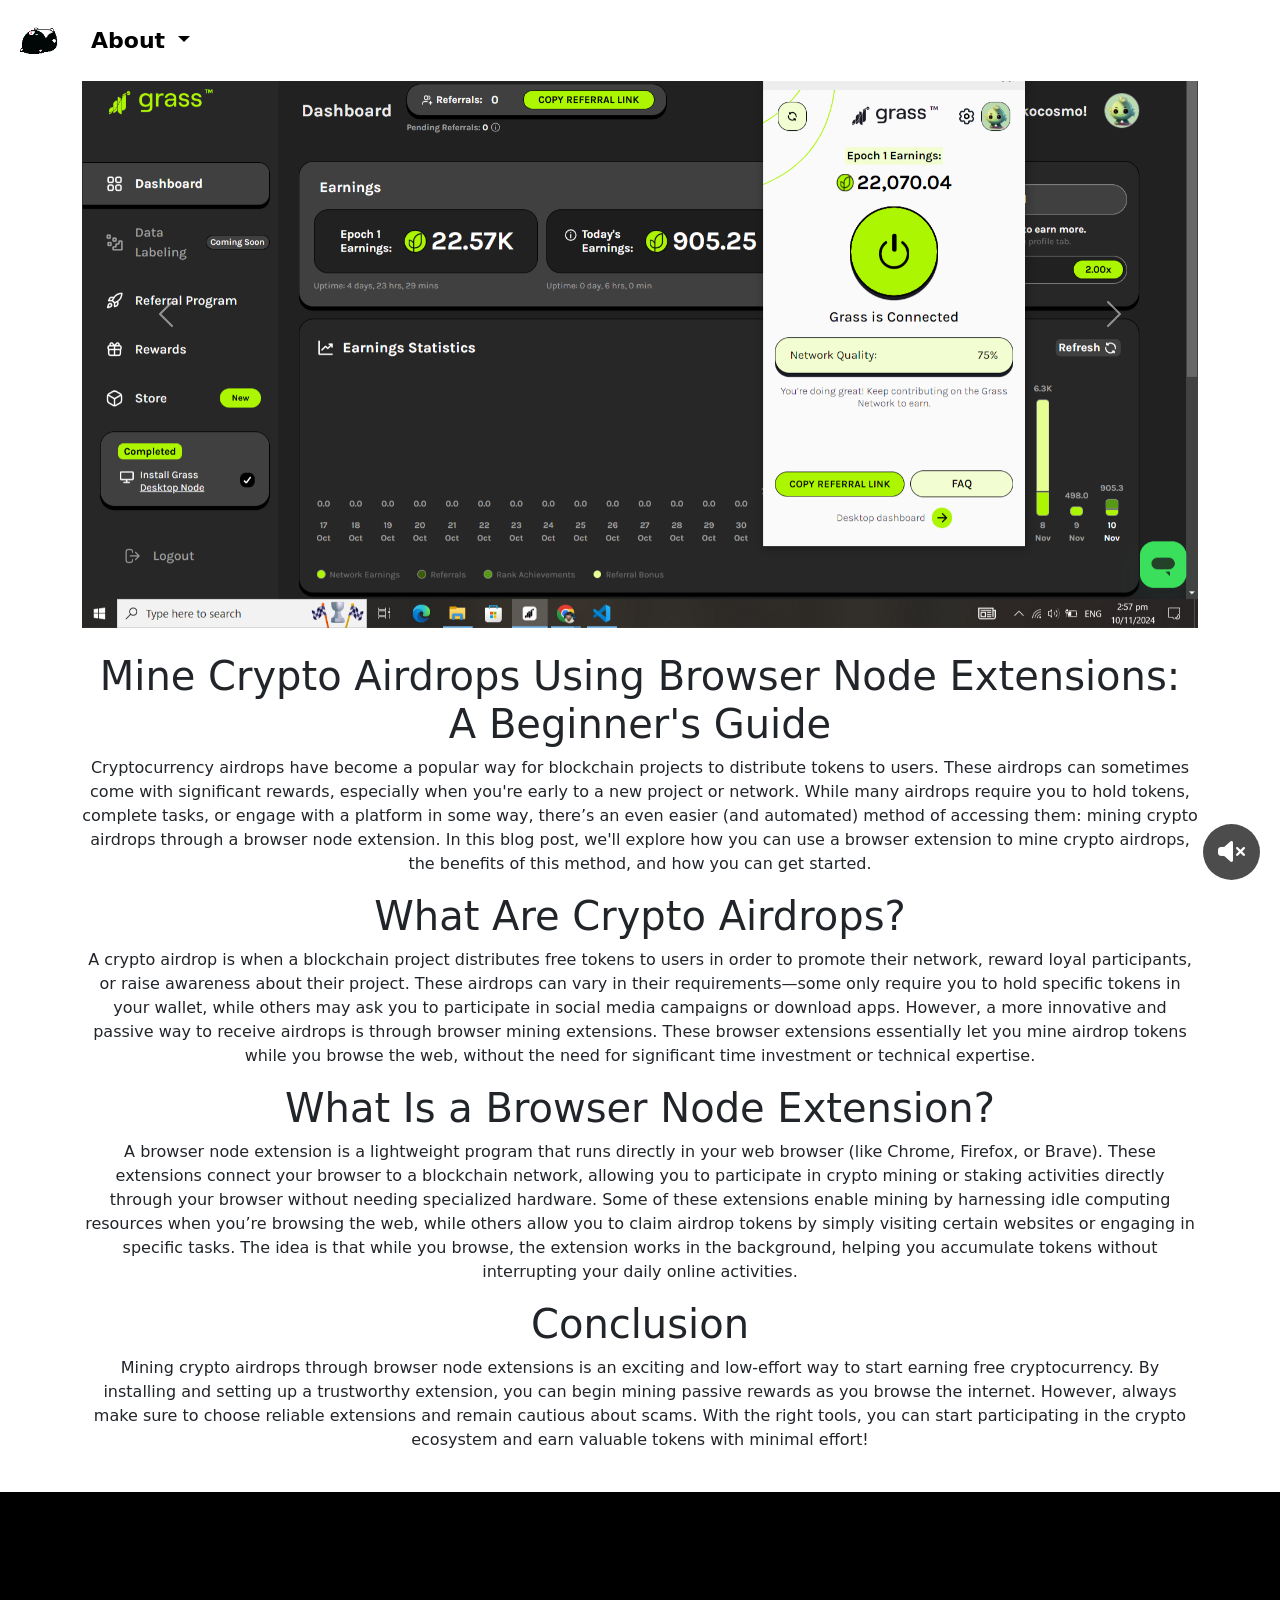
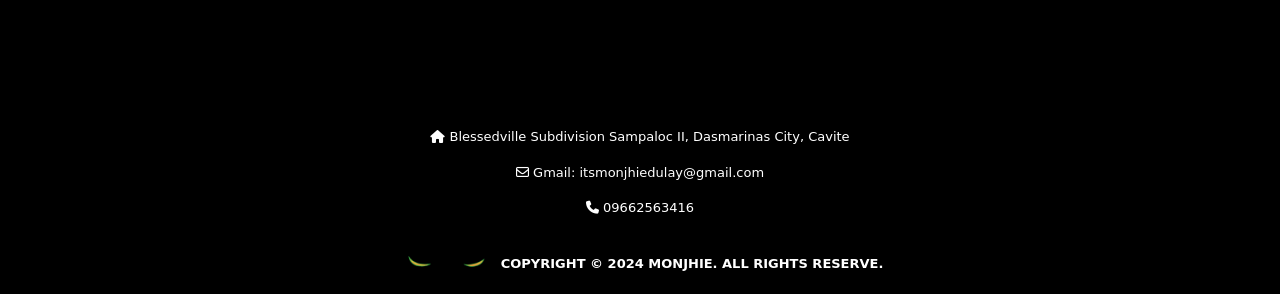
<file: ResponsivePersonalWebsite/myproject/blog/blog2.html>
<!DOCTYPE html>
<html lang="en">
<head>
    <meta charset="UTF-8">
    <meta name="viewport" content="width=device-width, initial-scale=1.0">
    <link href="https://cdn.jsdelivr.net/npm/bootstrap@5.3.3/dist/css/bootstrap.min.css" rel="stylesheet" integrity="sha384-QWTKZyjpPEjISv5WaRU9OFeRpok6YctnYmDr5pNlyT2bRjXh0JMhjY6hW+ALEwIH" crossorigin="anonymous">
    <link rel ="stylesheet" href="../../style.css">

    <link rel="preconnect" href="https://fonts.googleapis.com">
    <link rel="preconnect" href="https://fonts.gstatic.com" crossorigin>
    <link href="https://fonts.googleapis.com/css2?family=Playfair+Display:ital,wght@0,400..900;1,400..900&display=swap" rel="stylesheet">

    <link rel="icon" type="image/x-icon" href="../../img/cat pixel.gif">

    <link rel ="stylesheet" href="https://cdnjs.cloudflare.com/ajax/libs/font-awesome/6.6.0/css/all.min.css">


    <title>Monjhie's Blog 2</title>
</head>

<header>

  <nav class="navbar fixed-top navbar-expand-lg">
    <div class="container-fluid">
      <a class="navbar-brand" href="../../index.html">
        <img src="../../img/cat pixel.gif" height="55" width="55" alt="Bootstrap" width="30" height="24">
      </a>
      <button class="navbar-toggler" type="button" data-bs-toggle="collapse" data-bs-target="#navbarSupportedContent" aria-controls="navbarSupportedContent" aria-expanded="false" aria-label="Toggle navigation">
        <span class="navbar-toggler-icon"></span>
      </button>
      <div class="collapse navbar-collapse" id="navbarSupportedContent">
        <ul class="navbar-nav me-auto mb-2 mb-lg-0">
          <li class="nav-item dropdown">
            <a class="nav-link fw-bolder dropdown-toggle" href="#" role="button" data-bs-toggle="dropdown" aria-expanded="false">
              About
            </a>
            <ul class="dropdown-menu">
              <li><a class="dropdown-item" href="../../index.html#about">About me</a></li>
              <li><a class="dropdown-item" href="../../index.html#portfolio">Portfolio</a></li>
              <li><a class="dropdown-item" href="../../index.html#blog">Blog</a></li>
              <li><a class="dropdown-item" href="../../index.html#resume">Resume</a></li>
              <li><hr class="dropdown-divider bg-danger"></li>
              <li><a class="dropdown-item" href="../../index.html#contact">Contact</a></li>
              <li><a class="dropdown-item" href="../../index.html#socmed">Social Media</a></li>
            </ul>
          </li>
        </ul>
      </div>
    </div>
  </nav>

  <audio id="audio" loop>
    <source src="../../music/Airtime.mp3" type="audio/mp3">
  </audio>

    <!-- Mute/Unmute button -->
    <button id="mute-btn" class="mute-btn" onclick="toggleMute()"><i class="fa-solid fa-volume-xmark"></i></button>

    <div class="container">
    
      <div id="carouselExampleAutoplaying" class="carousel slide" data-bs-ride="carousel">
        <div class="carousel-inner">
          <div class="carousel-item active">
            <img src="../../img/blog2content.png" class="d-block w-100" alt="...">
          </div>
          <div class="carousel-item">
            <img src="../../img/blog2content2.png" class="d-block w-100" alt="...">
          </div>
          <div class="carousel-item">
            <img src="../../img/blog2content3.png" class="d-block w-100" alt="...">
          </div>
        </div>
        <button class="carousel-control-prev" type="button" data-bs-target="#carouselExampleAutoplaying" data-bs-slide="prev">
          <span class="carousel-control-prev-icon" aria-hidden="true"></span>
          <span class="visually-hidden">Previous</span>
        </button>
        <button class="carousel-control-next" type="button" data-bs-target="#carouselExampleAutoplaying" data-bs-slide="next">
          <span class="carousel-control-next-icon" aria-hidden="true"></span>
          <span class="visually-hidden">Next</span>
        </button>
      </div>
  
    </div>

</header>

<body>

    <div class="container text-center">
      <div class="row">
        <div class="col">
          <br>
          <h1>Mine Crypto Airdrops Using Browser Node Extensions: <br> A Beginner's Guide </h1>
          <p>Cryptocurrency airdrops have become a popular way for blockchain projects to distribute tokens to users. These airdrops can sometimes come with significant rewards, especially when you're early to a new project or network. While many airdrops require you to hold tokens, complete tasks, or engage with a platform in some way, there’s an even easier (and automated) method of accessing them: mining crypto airdrops through a browser node extension.
            In this blog post, we'll explore how you can use a browser extension to mine crypto airdrops, the benefits of this method, and how you can get started.</p>
          </h1>
          <h1>What Are Crypto Airdrops?</h1>
          <p>A crypto airdrop is when a blockchain project distributes free tokens to users in order to promote their network, reward loyal participants, or raise awareness about their project. These airdrops can vary in their requirements—some only require you to hold specific tokens in your wallet, while others may ask you to participate in social media campaigns or download apps.
            However, a more innovative and passive way to receive airdrops is through browser mining extensions. These browser extensions essentially let you mine airdrop tokens while you browse the web, without the need for significant time investment or technical expertise.</p>
          <h1>What Is a Browser Node Extension?</h1>
          <p>A browser node extension is a lightweight program that runs directly in your web browser (like Chrome, Firefox, or Brave). These extensions connect your browser to a blockchain network, allowing you to participate in crypto mining or staking activities directly through your browser without needing specialized hardware.
            Some of these extensions enable mining by harnessing idle computing resources when you’re browsing the web, while others allow you to claim airdrop tokens by simply visiting certain websites or engaging in specific tasks. The idea is that while you browse, the extension works in the background, helping you accumulate tokens without interrupting your daily online activities.</p>
          <h1>Conclusion</h1>
          <p>Mining crypto airdrops through browser node extensions is an exciting and low-effort way to start earning free cryptocurrency. By installing and setting up a trustworthy extension, you can begin mining passive rewards as you browse the internet. However, always make sure to choose reliable extensions and remain cautious about scams. With the right tools, you can start participating in the crypto ecosystem and earn valuable tokens with minimal effort!</p>
          <br>
        </div>
      </div>
    </div>
</body>

    <footer>

      <div class="container text-center">
        <div class="row">
          <div class="col">
            <div class="googleMap">
            <iframe src="https://www.google.com/maps/embed?pb=!1m18!1m12!1m3!1d3866.803252853497!2d120.96783047491725!3d14.264693436182807!2m3!1f0!2f0!3f0!3m2!1i1024!2i768!4f13.1!3m3!1m2!1s0x33bd7e140a9c1403%3A0x101a183be4b61dda!2sBlessed%20Ville%20Subdivision%2C%20Aguinaldo%20Hwy%2C%20Dasmari%C3%B1as%2C%20Cavite!5e0!3m2!1sen!2sph!4v1731178874262!5m2!1sen!2sph" id="googleMap" width="600" height="450" style="border:0;" allowfullscreen="" loading="lazy" referrerpolicy="no-referrer-when-downgrade"></iframe>
            <p><i class="fa-solid fa-house"></i> Blessedville Subdivision Sampaloc II, Dasmarinas City, Cavite</p>
            <p><i class="fa-regular fa-envelope"></i> Gmail: itsmonjhiedulay@gmail.com</p>
            <p><i class="fa-solid fa-phone"></i> 09662563416</p>
            </div>
          </div>
        </div>
      </div>
    
      <div class="container text-center">
        <div class="row">
          <div class="col">
              <img src="../../img/caeteye.gif" alt="" id="cateye">
              <b>COPYRIGHT © 2024 MONJHIE. ALL RIGHTS RESERVE.</b>
          </div>
        </div>
      </div>
        
    </footer>

  <script src="../../myScript.js"></script>
  <script src="https://cdn.jsdelivr.net/npm/bootstrap@5.3.3/dist/js/bootstrap.bundle.min.js" integrity="sha384-YvpcrYf0tY3lHB60NNkmXc5s9fDVZLESaAA55NDzOxhy9GkcIdslK1eN7N6jIeHz" crossorigin="anonymous"></script>
  </body>
</file>
<file: ResponsivePersonalWebsite/style.css>
*{
    padding: 0;
    margin: 0;
    box-sizing: border-box;
    max-width: 106%;
    scroll-behavior: smooth;
}

.navbar {
    background-color: white;
}

.navbar-brand {
    font-size: 25px;
	font-weight: 900;
	color: black;
}

.nav-link {
    color: black;
    font-size: 22px;
}

.dropdown-menu {
    background-color: black;
}

.dropdown-item {
    color: white;
    transition: color .3s ease-in-out, box-shadow .3s ease-in-out;
}

.hero {
    margin-top: 50px;
}

video {
    width: 100%;
    height: auto;
    box-shadow: 2px 2px 10px black;
}

.owner {
    text-decoration: none;
}

.tag {
    opacity: 0;
    transform: translate(0, 10vh);
    transition: all 1s;
}
  
.tag.visible {
    opacity: 1;
    transform: translate(0, 0);
}

#myBtn {
    display: none;
    position: fixed;
    bottom: 20px;
    right: 30px;
    z-index: 99;
    font-size: 18px;
    border: none;
    outline: none;
    background-color: darkslategray;
    color: white;
    cursor: pointer;
    padding: 15px;
    border-radius: 50px;
    width: 60px;
    box-shadow: 2px 2px 10px black;
  }
  
  #myBtn:hover {
    background-color: #555;
  }

.profilepic {
    border-radius: 300px;
    border-style: solid;
    border-width: 3px;
    border-color: black;
    margin-top: 190px;
    box-shadow: 2px 2px 10px black;

}

.myName {
    font-size: 45px;
}

#firstContainer {
    width: 600px;
}

#aboutme {
    border-radius: 20px;
    background-color: palevioletred;
    margin-top: 5px;
    font-weight: 650;
    box-shadow: 2px 2px 10px black;
    width: 600px;
}

.aboutm {
    font-size: 19px;
}

.h3 {
    margin-top: 20px;
    font-size: 20px;
}

.hportfolio {
    margin-top: 130px;
    font-size: 30px;
    font-family: "Playfair Display", serif;
    font-optical-sizing: auto;
    font-weight: 800;
    font-style: normal;
}

.portfolio3 {
    text-decoration: none;
    color: white;
}

.dcard {
    margin-top: 10px;
}

.card {
    background-color: black;
    color: white;
    box-shadow: 2px 2px 10px black;
    transition: all 0.3s ease-out;
}

.card:hover {
    background-color: rgb(43, 41, 41);
}

.cardText{
    bottom: 20px;
    position: absolute; 
}



.blogcontent{
    margin-bottom: 20px;
}

.blogcontent a{
    text-decoration: none;
}

.hblogs {
    font-size: 30px;
    font-family: "Playfair Display", serif;
    font-optical-sizing: auto;
    font-weight: 800;
    font-style: normal;
    margin-top: 120px;
}

.blog1content {
    margin-top: 100px;
    height: 200px;
    width: 320px;
    border-radius: 20px;
}

footer { 
    background-color: black;
    color: white;
    font-size: 13px;
}

#cateye {
    height: 60px;
    width: 100px;
}

.googleMap {
    font-size: 13px;
}

#googleMap {
    height: 200px;
    width: 200px;
    margin-top: 30px;
    border-radius: 5px;
}

.hresume {
    font-size: 30px;
    font-family: "Playfair Display", serif;
    font-optical-sizing: auto;
    font-weight: 800;
    font-style: normal;
    margin-top: 100px;
}

.hskills {
    font-size: 30px;
    font-family: "Playfair Display", serif;
    font-optical-sizing: auto;
    font-weight: 800;
    font-style: normal;
    margin-top: 100px;
    color: black;
}

.tprogress {
    font-size: 20px;
    font-family: "Playfair Display", serif;
    font-optical-sizing: auto;
    font-weight: 800;
    font-style: normal;
    color: black;
}

.progress {
    border-style: solid;
    border-width: 1px;
    border-color: black;
    box-shadow: 2px 2px 10px black;
}

.progress-bar {
    background-color: black;
    color: white;
    box-shadow: 2px 2px 10px black;
}

.modal-header {
    background-color: darkslategray;
}

.modal-body {
    background-color: darkslategray;
}

.modal-footer {
    background-color: darkslategray;
}

.hcontact {
    margin-top: 150px;
}

.bcontact {
    background-color: black;
    color: white;
}

.btn {
    border: none;
}

.ddashed {
    border-top-style: dashed;
    border-top-color: black;
    margin-top: 150px;
}

.contactMe {
    margin-top: 90px;
    font-size: 30px;
    font-weight: 800;
    color: black;
    font-family: "Playfair Display", serif;
    font-style: normal;
}

.icon{
    display: inline-block;
    background-color: white;
    height: 60px;
    border-radius: 50px;
    width: 60px;
    box-shadow: 2px 2px 10px black;
    transition: all 0.3s ease-out;
}

.icon:hover {
    background-color: darkslategray;
}

.fa-brands {
    font-size: 30px;
    text-decoration: none;
    margin-top: 15px;
}

.fa-facebook {
    color: #316FF6;
}

.fa-x-twitter {
    color: black;
}

.fa-instagram {
    color: blue;
}

.fa-youtube {
    color: red;
}

.socmed {
    background-image: url("./img/contactMe.gif");
    background-repeat: no-repeat;
    background-size: cover;
    height: 300px;
}

.mute-btn {
    position: fixed;
    bottom: 20px;
    right: 20px;
    background-color: rgba(0, 0, 0, 0.7);
    color: white;
    border: none;
    padding: 10px 15px;
    font-size: 24px;
    cursor: pointer;
    border-radius: 50%;
    transition: background-color 0.3s ease;
}

.mute-btn:hover {
    background-color: rgba(0, 0, 0, 0.9);
}

:root{ --main-color: black; }
.demo{ background-color: #eee; }
.main-timeline{ font-family: 'Poppins', sans-serif; }
.main-timeline:after{
    content: '';
    display: block;
    clear: both;
}
.main-timeline .timeline{
    width: calc(50% + 1px);
    padding: 0 40px 0 0;
    float: left;
}
.main-timeline .timeline-content{
    background: #fff;
    padding: 25px 25px 15px;
    box-shadow: 5px 5px 5px rgba(0,0,0,0.1);
    border-radius: 0 100px;
    border: 1px solid #DDD;
    display: block;
    position: relative;
    z-index: 1;
}
.main-timeline .timeline-content:hover{ text-decoration: none; }
.main-timeline .title{
    color: #fff;
    background-color: var(--main-color);
    font-size: 20px;
    font-weight: 600;
    letter-spacing: 0.5px;
    text-transform: uppercase;
    padding: 15px 15px 15px 30px;
    margin: 0 -75px 15px 0;
    border-radius: 0 50px;
    position: relative;
    z-index: 1;
}
.main-timeline .description{
    color: black;
    font-size: 14px;
    letter-spacing: 1px;
    margin: 0 0 10px 30px;
}
.main-timeline .timeline-year{
    color: var(--main-color);
    font-size: 18px;
    font-weight: 700;
    text-transform: uppercase;
    text-align: center;
}
.main-timeline .timeline:nth-child(even){
    float: right; 
    padding: 0 0 0 40px;
    margin: 0 0 0 10px;
}
.main-timeline .timeline:nth-child(even) .timeline-content{ border-radius: 100px 0; }
.main-timeline .timeline:nth-child(even) .title{
    padding: 15px 15px 15px 100px;
    margin: 0 0 15px -75px;
    border-radius: 50px 0;
}
.main-timeline .timeline:nth-child(2){ --main-color: black; }
.main-timeline .timeline:nth-child(3){ --main-color: black; }
.main-timeline .timeline:nth-child(4){ --main-color: black; }
@media screen and (max-width:767px){
    .main-timeline .timeline,
    .main-timeline .timeline:nth-child(even){
        width: 100%;
        margin: 0 0 30px;
    }
}
@media screen and (max-width:479px){
    .main-timeline .timeline{ padding: 0 20px 0 0; }
    .main-timeline .timeline:nth-child(even){ padding: 0 0 0 20px; }
    .main-timeline .timeline-content{ padding: 15px; }
    .main-timeline .title{ margin: 0 -45px 15px 0; }
    .main-timeline .timeline:nth-child(even) .title{
        margin: 0 0 15px -45px;
        padding-left: 75px;
    }
}
</file>
